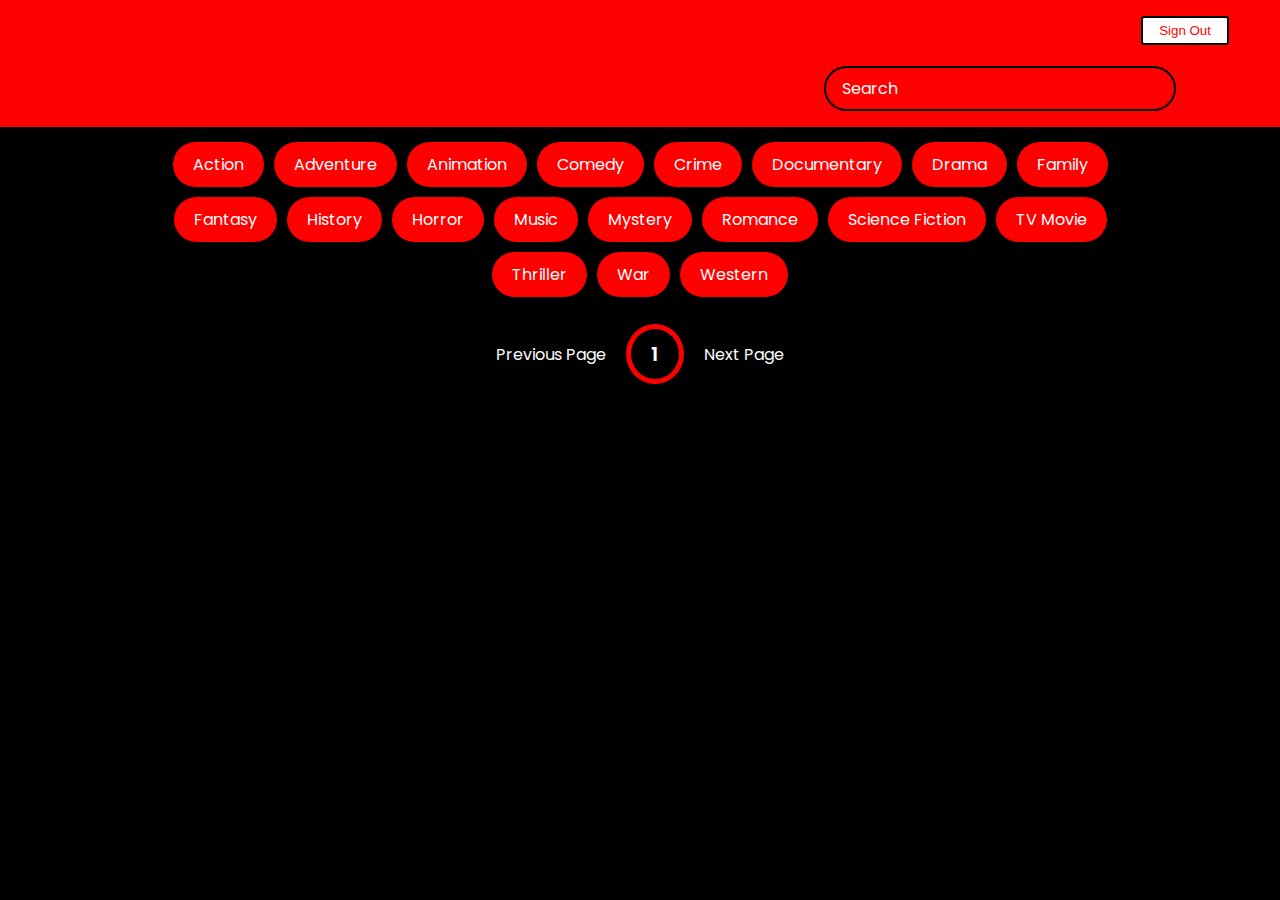
<file: homepage.html>
<!DOCTYPE html>
<html lang="en">
  <head>
    <meta charset="UTF-8" />
    <meta name="viewport" content="width=device-width, initial-scale=1.0" />
    <link rel="stylesheet" href="/assets/css/style3.css" />
    <title>home</title>
  </head>
  <body>
    <header>
      <form id="form">
        <span
          ><img src="/assets/images/logo2.png" id="homeLogo" alt="logo"
        /></span>
        <input type="text" placeholder="Search" id="search" class="search" />
        <a href="/signIn.html"><button class="logoutBtn">Sign Out</button></a>
      </form>
    </header>
    <div id="tags"></div>
    <div id="myNav" class="overlay">
      <!-- Button to close the overlay navigation -->
      <a href="javascript:void(0)" class="closebtn" onclick="closeNav()"
        >&times;</a
      >

      <!-- Overlay content -->
      <div class="overlay-content" id="overlay-content"></div>

      <a href="javascript:void(0)" class="arrow left-arrow" id="left-arrow"
        >&#8656;</a
      >

      <a href="javascript:void(0)" class="arrow right-arrow" id="right-arrow"
        >&#8658;</a
      >
    </div>
    <main id="main"></main>
    <div class="pagination">
      <div class="page" id="prev">Previous Page</div>
      <div class="current" id="current">1</div>
      <div class="page" id="next">Next Page</div>
    </div>

    <script src="/assets/js/script2.js"></script>
  </body>
</html>
</file>
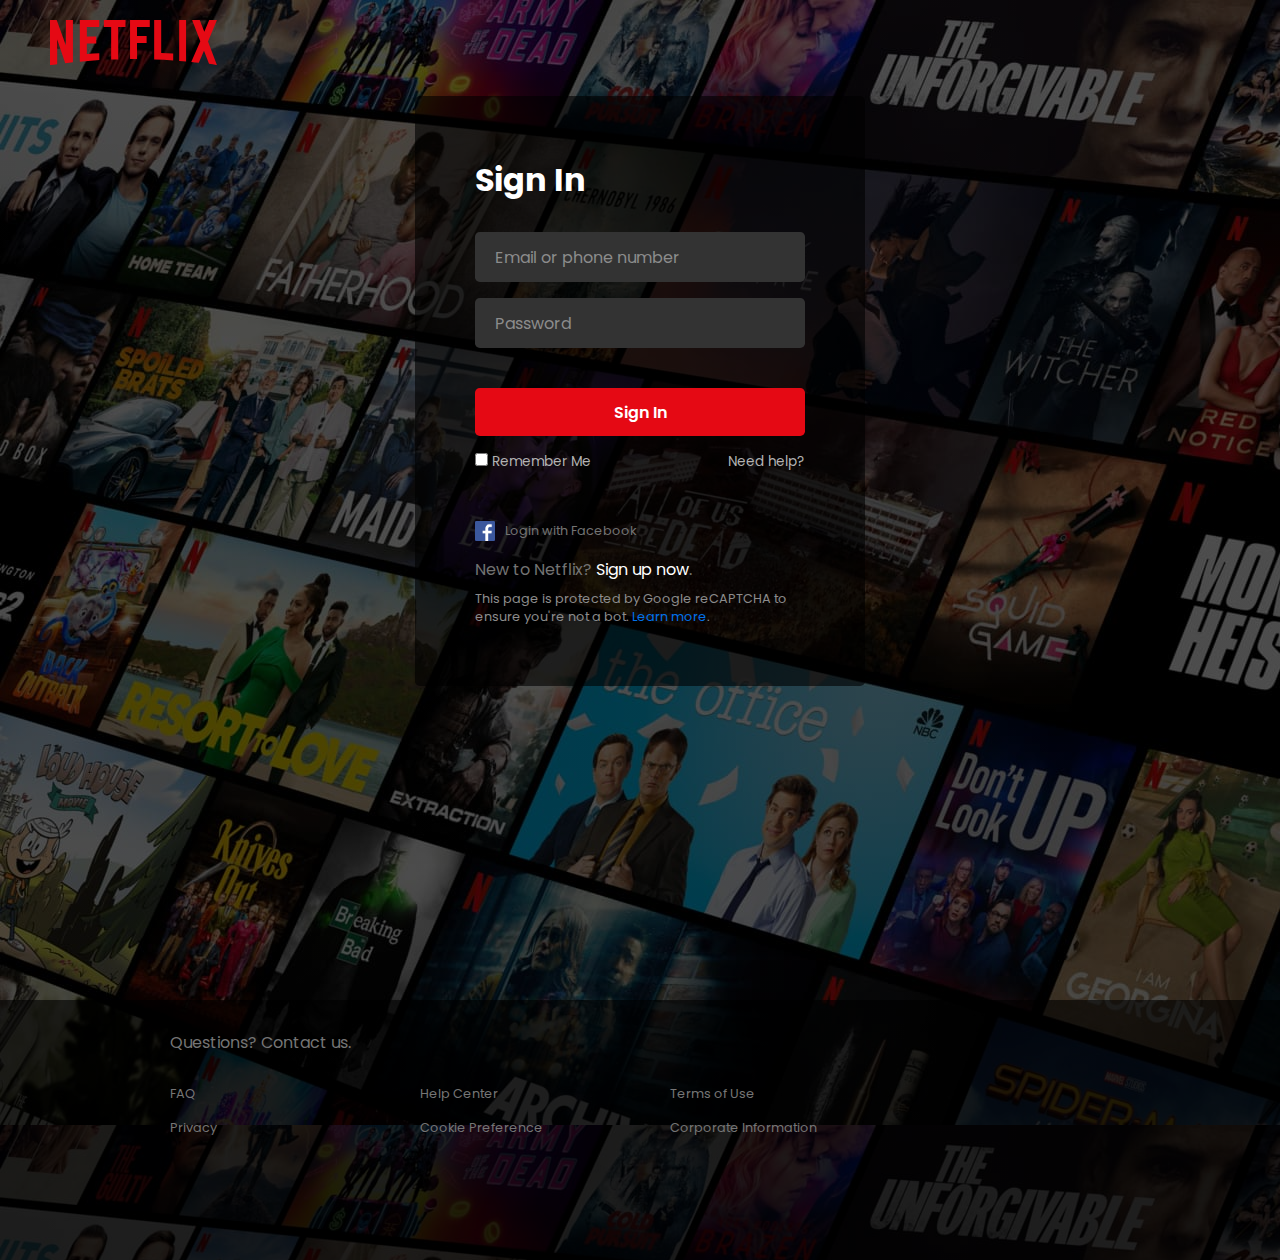
<file: signIn.html>
<!DOCTYPE html>
<html lang="en">
  <head>
    <meta charset="UTF-8" />
    <meta http-equiv="X-UA-Compatible" content="IE=edge" />
    <meta name="viewport" content="width=device-width, initial-scale=1.0" />
    <link rel="stylesheet" href="/assets/css/style2.css" />
    <title>Netflix SignIn Page Clone</title>
  </head>
  <body>
    <div class="container">
      <div class="logo">
        <svg
          viewBox="0 0 111 30"
          class="svg-icon svg-icon-netflix-logo"
          focusable="true"
        >
          <g id="netflix-logo">
            <path
              d="M105.06233,14.2806261 L110.999156,30 C109.249227,29.7497422 107.500234,29.4366857 105.718437,29.1554972 L102.374168,20.4686475 L98.9371075,28.4375293 C97.2499766,28.1563408 95.5928391,28.061674 93.9057081,27.8432843 L99.9372012,14.0931671 L94.4680851,-5.68434189e-14 L99.5313525,-5.68434189e-14 L102.593495,7.87421502 L105.874965,-5.68434189e-14 L110.999156,-5.68434189e-14 L105.06233,14.2806261 Z M90.4686475,-5.68434189e-14 L85.8749649,-5.68434189e-14 L85.8749649,27.2499766 C87.3746368,27.3437061 88.9371075,27.4055675 90.4686475,27.5930265 L90.4686475,-5.68434189e-14 Z M81.9055207,26.93692 C77.7186241,26.6557316 73.5307901,26.4064111 69.250164,26.3117443 L69.250164,-5.68434189e-14 L73.9366389,-5.68434189e-14 L73.9366389,21.8745899 C76.6248008,21.9373887 79.3120255,22.1557784 81.9055207,22.2804387 L81.9055207,26.93692 Z M64.2496954,10.6561065 L64.2496954,15.3435186 L57.8442216,15.3435186 L57.8442216,25.9996251 L53.2186709,25.9996251 L53.2186709,-5.68434189e-14 L66.3436123,-5.68434189e-14 L66.3436123,4.68741213 L57.8442216,4.68741213 L57.8442216,10.6561065 L64.2496954,10.6561065 Z M45.3435186,4.68741213 L45.3435186,26.2498828 C43.7810479,26.2498828 42.1876465,26.2498828 40.6561065,26.3117443 L40.6561065,4.68741213 L35.8121661,4.68741213 L35.8121661,-5.68434189e-14 L50.2183897,-5.68434189e-14 L50.2183897,4.68741213 L45.3435186,4.68741213 Z M30.749836,15.5928391 C28.687787,15.5928391 26.2498828,15.5928391 24.4999531,15.6875059 L24.4999531,22.6562939 C27.2499766,22.4678976 30,22.2495079 32.7809542,22.1557784 L32.7809542,26.6557316 L19.812541,27.6876933 L19.812541,-5.68434189e-14 L32.7809542,-5.68434189e-14 L32.7809542,4.68741213 L24.4999531,4.68741213 L24.4999531,10.9991564 C26.3126816,10.9991564 29.0936358,10.9054269 30.749836,10.9054269 L30.749836,15.5928391 Z M4.78114163,12.9684132 L4.78114163,29.3429562 C3.09401069,29.5313525 1.59340144,29.7497422 0,30 L0,-5.68434189e-14 L4.4690224,-5.68434189e-14 L10.562377,17.0315868 L10.562377,-5.68434189e-14 L15.2497891,-5.68434189e-14 L15.2497891,28.061674 C13.5935889,28.3437998 11.906458,28.4375293 10.1246602,28.6868498 L4.78114163,12.9684132 Z"
              id="Fill-14"
            ></path>
          </g>
        </svg>
      </div>
      <div class="form-container">
        <form>
          <h1>Sign In</h1>
          <div class="form-group">
            <input type="text" required />
            <label>Email or phone number</label>
          </div>
          <div class="form-group">
            <input type="password" required />
            <label>Password</label>
          </div>
          <a href="/homepage.html"><button type="submit">Sign In</button></a>
          <div class="remember">
            <div class="left">
              <input type="checkbox" id="remember" />
              <label for="remember">Remember Me</label>
            </div>
            <div class="right">
              <a href="#">Need help?</a>
            </div>
          </div>
          <div class="facebook-login">
            <img src="/assets/images/fb-logo.png" />
            <a href="#">Login with Facebook</a>
          </div>
          <div class="signup">
            <p>New to Netflix? <a href="/index.html">Sign up now</a>.</p>
          </div>
          <p class="captcha">
            This page is protected by Google reCAPTCHA to ensure you're not a
            bot.
            <a href="#">Learn more</a>.
          </p>
        </form>
      </div>
      <footer>
        <div class="top">
          <a href="#">Questions? Contact us.</a>
        </div>
        <div class="links">
          <a href="#">FAQ</a>
          <a href="#">Help Center</a>
          <a href="#">Terms of Use</a>
          <a href="#">Privacy</a>
          <a href="#">Cookie Preference</a>
          <a href="#">Corporate Information</a>
        </div>
      </footer>
    </div>
  </body>
</html>
</file>
<file: assets/css/style3.css>
@import url("https://fonts.googleapis.com/css2?family=Poppins:wght@200;400;700&display=swap");

* {
  box-sizing: border-box;
}
#homeLogo {
  width: 200px;
  position: relative;
  left: -950px;
  padding: 10px 0 0 0;
}
.logoutBtn {
  background-color: white;
  color: red;
  border: none;
  padding: 5px 16px;
  border-radius: 3px;
  float: right;
  position: relative;
  right: 35px;
  border: 2px solid black;
}
.logoutBtn:hover {
  background-color: red;
  color: white;
}
:root {
  --primary-color: #000000;
  --secondary-color: red;
}

body {
  background-color: #000000;
  font-family: "Poppins", sans-serif;
  margin: 0;
}

header {
  padding: 1rem;
  display: flex;
  justify-content: flex-end;
  background-color: var(--secondary-color);
}

.search {
  background-color: transparent;
  border: 2px solid var(--primary-color);
  padding: 0.5rem 1rem;
  border-radius: 50px;
  font-size: 1rem;
  color: #fff;
  font-family: inherit;
}

.search:focus {
  outline: 0;
  background-color: black;
}

.search::placeholder {
  color: white;
}

main {
  display: flex;
  flex-wrap: wrap;
  justify-content: center;
}

.movie {
  width: 300px;
  margin: 1rem;
  border-radius: 3px;
  box-shadow: 0.2px 4px 5px rgba(0, 0, 0, 0.1);
  background-color: var(--secondary-color);
  position: relative;
  overflow: hidden;
}

.movie img {
  width: 100%;
}

.movie-info {
  color: #eee;
  display: flex;
  align-items: center;
  justify-content: space-between;
  padding: 0.5rem 1rem 1rem;
  letter-spacing: 0.5px;
}

.movie-info h3 {
  margin-top: 0;
}

.movie-info span {
  background-color: var(--primary-color);
  padding: 0.25rem 0.5rem;
  border-radius: 3px;
  font-weight: bold;
}

.movie-info span.green {
  color: lightgreen;
}

.movie-info span.orange {
  color: #ffffff;
}

.movie-info span.red {
  color: red;
}

.overview {
  position: absolute;
  left: 0;
  right: 0;
  bottom: 0;
  background-color: #fff;
  padding: 1rem;
  max-height: 100%;
  transform: translateY(101%);
  transition: transform 0.3s ease-in;
}

.movie:hover {
  transform: scale(1.08);
}

.movie:hover .overview {
  transform: scale(0.8);
}

#tags {
  width: 80%;
  display: flex;
  flex-wrap: wrap;
  justify-content: center;
  align-items: center;
  margin: 10px auto;
}

.tag {
  color: white;
  padding: 10px 20px;
  background-color: red;
  border-radius: 50px;
  margin: 5px;
  display: inline-block;
  cursor: pointer;
}

.tag.highlight {
  background-color: red;
}
.no-results {
  color: white;
}

.pagination {
  display: flex;
  margin: 10px 30px;
  align-items: center;
  justify-content: center;
  color: white;
}

.page {
  padding: 20px;
  cursor: pointer;
}

.page.disabled {
  cursor: not-allowed;
  color: grey;
}

.current {
  padding: 10px 20px;
  border-radius: 50%;
  border: 5px solid red;
  font-size: 20px;
  font-weight: 600;
}

.know-more {
  background-color: red;
  color: white;
  font-size: 16px;
  font-weight: bold;
  border: 0;
  border-radius: 50px;
  padding: 10px 20px;
  margin-top: 5px;
}
/* The Overlay (background) */
.overlay {
  /* Height & width depends on how you want to reveal the overlay (see JS below) */
  height: 100%;
  width: 0;
  position: fixed; /* Stay in place */
  z-index: 1; /* Sit on top */
  left: 0;
  top: 0;
  background-color: rgb(0, 0, 0); /* Black fallback color */
  background-color: rgba(0, 0, 0, 0.9); /* Black w/opacity */
  overflow-x: hidden; /* Disable horizontal scroll */
  transition: 0.5s; /* 0.5 second transition effect to slide in or slide down the overlay (height or width, depending on reveal) */
}

/* Position the content inside the overlay */
.overlay-content {
  position: relative;
  top: 10%; /* 25% from the top */
  width: 100%; /* 100% width */
  text-align: center; /* Centered text/links */
  margin-top: 30px; /* 30px top margin to avoid conflict with the close button on smaller screens */
}

/* The navigation links inside the overlay */
.overlay a {
  padding: 8px;
  text-decoration: none;
  font-size: 36px;
  color: #818181;
  display: block; /* Display block instead of inline */
  transition: 0.3s; /* Transition effects on hover (color) */
}

/* When you mouse over the navigation links, change their color */
.overlay a:hover,
.overlay a:focus {
  color: #f1f1f1;
}

/* Position the close button (top right corner) */
.overlay .closebtn {
  position: absolute;
  top: 20px;
  right: 45px;
  font-size: 60px;
}

/* When the height of the screen is less than 450 pixels, change the font-size of the links and position the close button again, so they don't overlap */
@media screen and (max-height: 450px) {
  .overlay a {
    font-size: 20px;
  }
  .overlay .closebtn {
    font-size: 40px;
    top: 15px;
    right: 35px;
  }
}

.embed.hide {
  display: none;
}

.embed.show {
  display: inline-block;
}

.arrow {
  position: absolute;
  font-size: 40px;
}

.arrow.left-arrow {
  top: 50%;
  left: 5%;
  transform: translateY(-50%);
}

.arrow.right-arrow {
  top: 50%;
  transform: translateY(-50%);
  right: 5%;
}

.dots {
  margin-top: 30px;
}

.dots .dot {
  padding: 5px 15px;
  border-radius: 50%;
  border: 5px solid var(--secondary-color);
  color: white;
  font-size: 20px;
  font-weight: 600;
  margin: 5px;
}

.dots .dot.active {
  border-color: orange;
}
</file>
<file: assets/css/style2.css>
@import url(https://fonts.googleapis.com/css?family=Poppins:100,100italic,200,200italic,300,300italic,regular,italic,500,500italic,600,600italic,700,700italic,800,800italic,900,900italic);
* {
  margin: 0;
  padding: 0;
  box-sizing: border-box;
  font-family: "Poppins", sans-serif;
}

body {
  background-image: linear-gradient(rgba(0, 0, 0, 0.6), rgba(0, 0, 0, 0.6)),
    url(/assets/images/background.jpg);
  overflow-x: hidden;
}
.container {
  min-height: 140vh;
}
.logo {
  width: 167px;
  fill: #e50914;
  position: absolute;
  top: 20px;
  left: 50px;
}
form {
  color: #fff;
  background-color: rgba(0, 0, 0, 0.6);
  border-radius: 0.3rem;
  width: 450px;
  position: absolute;
  left: 50%;
  transform: translateX(-50%);
  padding: 60px;
  margin-top: 6rem;
}
form h1 {
  margin-bottom: 28px;
}
.form-group {
  width: 100%;
  height: 50px;
  margin-bottom: 16px;
  position: relative;
}
.form-group input {
  width: 100%;
  height: 100%;
  background-color: #333;
  border: none;
  border-radius: 0.3rem;
  outline: none;
  color: #fff;
  padding: 16px 20px 0;
  font-size: 1rem;
}
.form-group label {
  position: absolute;
  top: 50%;
  left: 20px;
  transform: translateY(-50%);
  color: #8c8c8c;
  pointer-events: none;
  transition: 200ms ease-in-out transform, 200ms ease-in-out font-size;
}
.form-group input:focus ~ label,
.form-group input:valid ~ label {
  transform: translateY(-1.25rem);
  font-size: 0.7rem;
}

form button {
  width: 100%;
  height: 48px;
  font-size: 1rem;
  background-color: #e50914;
  color: #fff;
  font-weight: 600;
  border: none;
  border-radius: 0.3rem;
  cursor: pointer;
  margin: 24px 0 12px;
}
.remember {
  display: flex;
  align-items: center;
  justify-content: space-between;
}
.remember label {
  font-size: 0.85rem;
  color: #b3b3b3;
}
.remember a {
  color: #b3b3b3;
  font-size: 0.85rem;
  text-decoration: none;
}
.remember a:hover {
  text-decoration: underline;
}

.facebook-login {
  margin-top: 3rem;
  display: flex;
  align-items: center;
}
.facebook-login img {
  width: 20px;
  aspect-ratio: 1;
  margin-right: 10px;
}
.facebook-login a {
  color: #737373;
  font-size: 0.8rem;
  text-decoration: none;
}

.signup {
  margin-top: 16px;
}
.signup p {
  color: #737373;
}
.signup p a {
  color: #fff;
  text-decoration: none;
}
.signup p a:hover {
  text-decoration: underline;
}

.captcha {
  font-size: 0.8rem;
  color: #8c8c8c;
  margin-top: 0.5rem;
}
.captcha a {
  color: #0071eb;
  text-decoration: none;
}
.captcha a:hover {
  text-decoration: underline;
}

footer {
  position: absolute;
  left: 0;
  bottom: -40vh;
  width: 100%;
  height: 260px;
  background-color: rgba(0, 0, 0, 0.6);
  padding: 30px 170px;
}
footer a {
  color: #757575;
  text-decoration: none;
}
footer a:hover {
  text-decoration: underline;
}

footer .top {
  margin-bottom: 30px;
}
footer .links {
  display: flex;
  flex-wrap: wrap;
}
footer .links a {
  display: inline-block;
  width: 250px;
  margin-bottom: 16px;
  font-size: 0.8rem;
}
</file>
